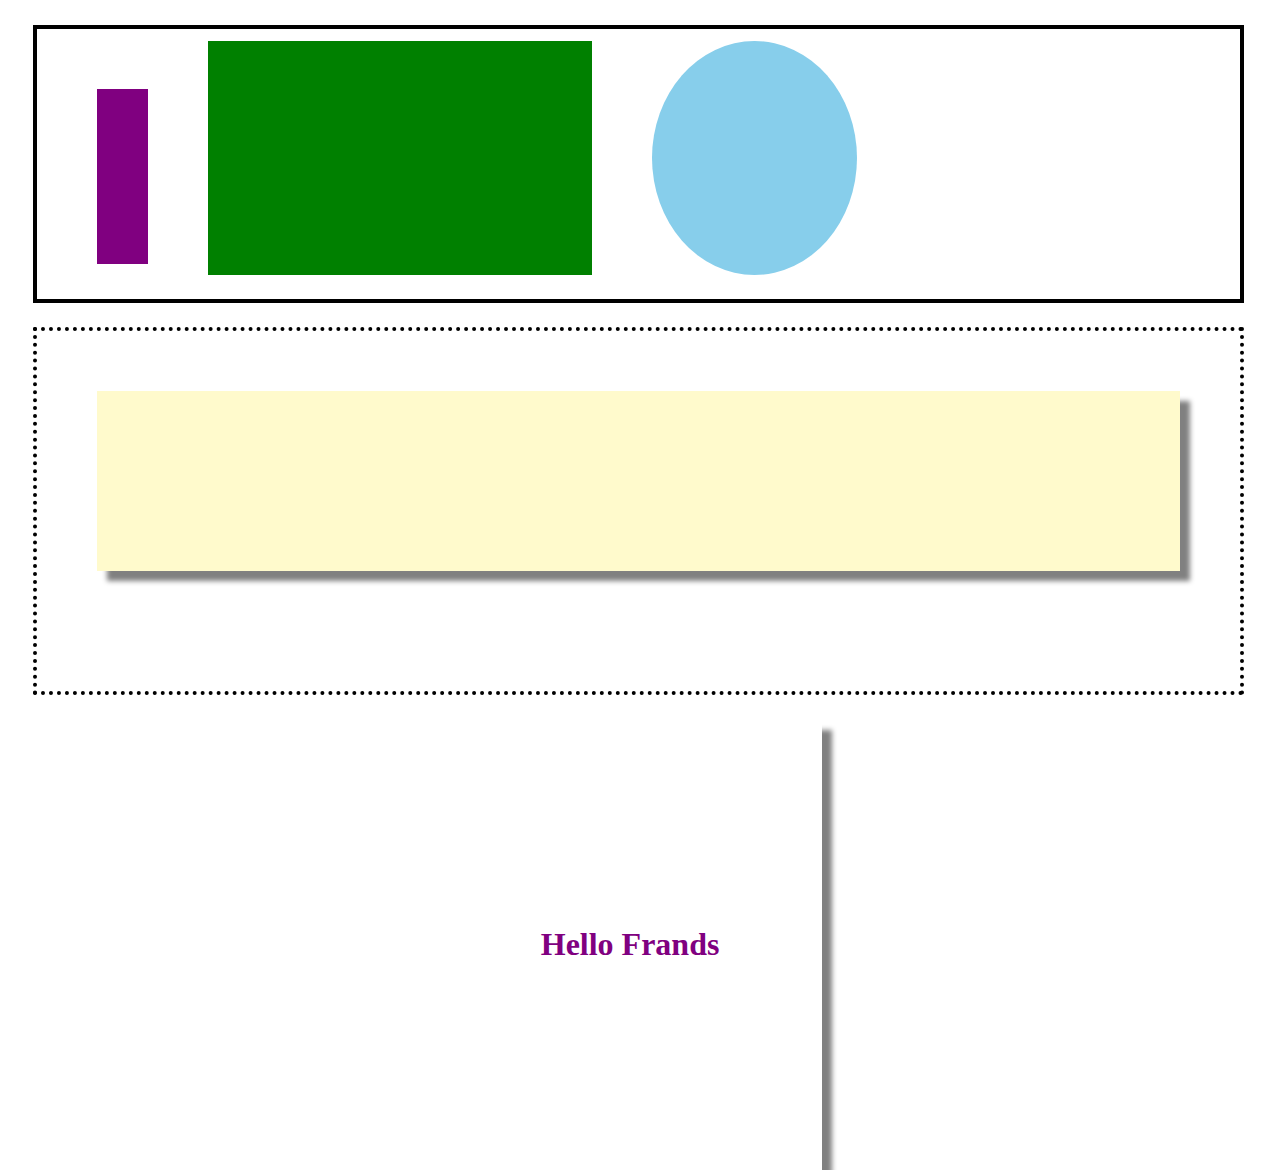
<file: second/index.html>
<!DOCTYPE html>
<html>
    <head>
        <title> Hakuna Matata </title>
        <link rel="stylesheet" href="index.css" />
    </head>
    <body>
        <div class="Top_Container">
            <div class="Skinny_Rectangle"></div>
            <div class="Fat_Rectangle"></div>
            <div class="Blue_Circle"></div>
        </div>
        <div class="Middle_Container">
            <div class="Center_Container"></div>
        </div>
        <div class="Bottom_Container">
            <h1> Hello Frands </h1>
        </div>
    </body>
</html>
</file>
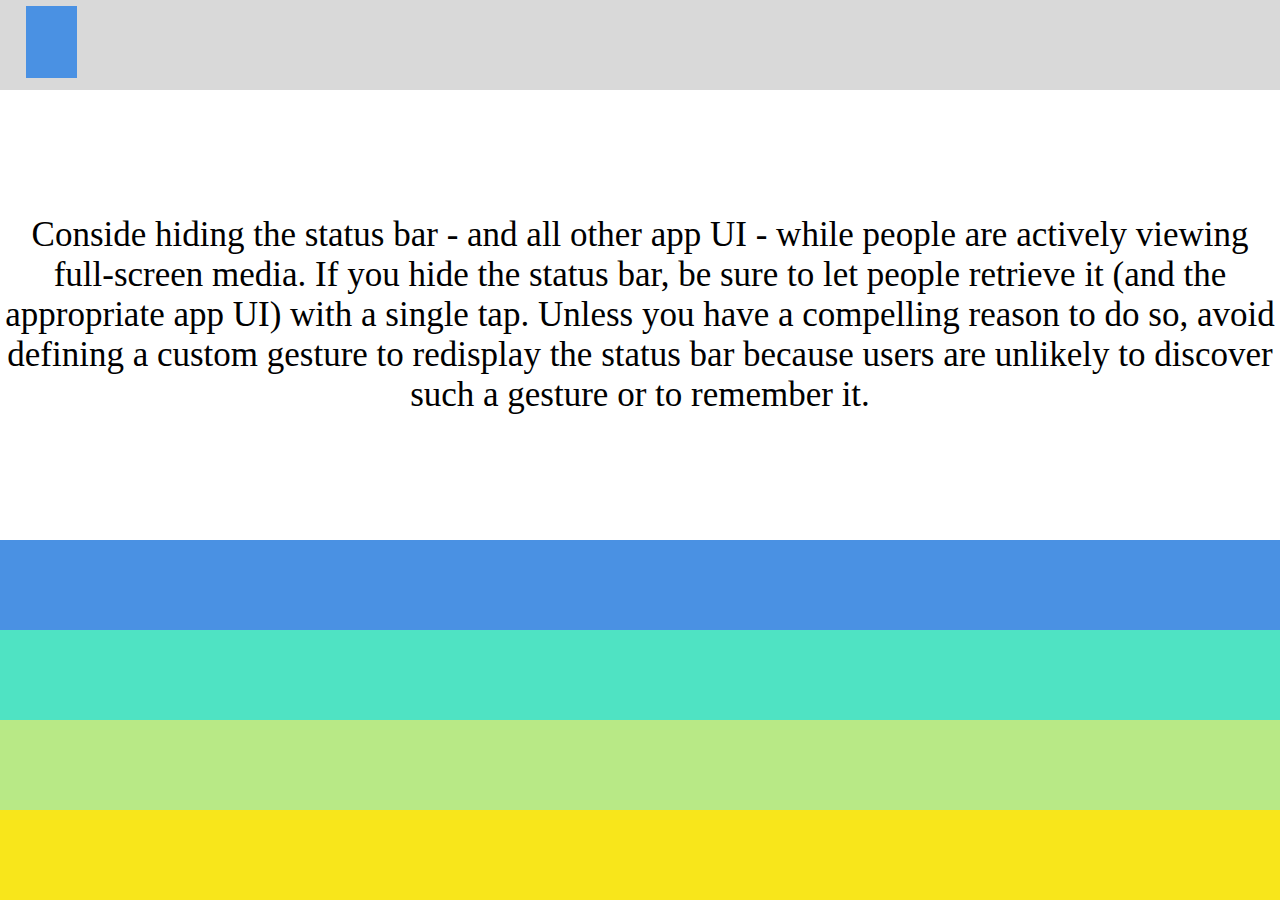
<file: third/index.html>
<!DOCTYPE html>
<html>
    <head>
        <title> Hakuna Matata </title>
        <link rel="stylesheet" href="index.css" />
    </head>
    <body>
        <div class="First_Row">
            <div class="Small_Box"></div>
        </div>
        <div class="Second_Row">
            <p> Conside hiding the status bar - and all other app UI - while people are actively viewing full-screen media. If you hide the status bar, be sure to let people retrieve it (and the appropriate app UI) with a single tap. Unless you have a compelling reason to do so, avoid defining a custom gesture to redisplay the status bar because users are unlikely to discover such a gesture or to remember it.</p>
        </div>
        <div class="Third_Row"></div>
        <div class="Fourth_Row"></div>
        <div class="Fifth_Row"></div>
        <div class="Sixth_Row"></div>
    </body>
</html>
</file>
<file: second/index.css>
body {
    background-color: white;
    /* border: solid 2px black; */
    height: 120vh;
    width: 96vw;
}

.Top_Container {
    border: solid 4px black;
    display: flex;
    height: 30vh;
    width: 94vw;
    margin: 2% 2% 2% 2%;
}

.Skinny_Rectangle {
    background-color: purple;
    /* border: solid 1px black; */
    display: flex;
    height: 19.5vh;
    width: 4vw;
    margin-top: 5%;
    margin-left: 5%;

}

.Fat_Rectangle {
    background-color: green;
    /* border: solid 1px black; */
    display: flex;
    height: 26vh;
    width: 30vw;
    margin-top: 1%;
    margin-left: 5%;
}

.Blue_Circle {
    height: 26vh;
    width: 16vw;
    background-color:skyblue;
    border-radius: 50%;
    display: flex;
    margin-top: 1%;
    margin-left: 5%;
}

.Middle_Container {
    border: dotted 4px black;
    display: flex;
    height: 40vh;
    width: 94vw;
    margin: 2% 2% 2% 2%;
}

.Center_Container {
    background-color: hsl(54, 100%, 90%);
    box-shadow: 10px 10px 5px grey;
    display: flex;
    height: 20vh;
    width: 96.5vw;
    margin: 5% 5% 5% 5%;
}

.Bottom_Container {
    /* border: solid 1px black; */
    box-shadow: 10px 10px 5px grey;
    display: flex;
    justify-content: center;
	align-items: center;
	align-content: center;
    height: 50vh;
    width: 30vw;
    margin-left: 35%;
    margin-bottom: 2%;
}

h1 {
    color: purple;
}
</file>
<file: third/index.css>
body {
    background-color: white;
    /* border: solid 1px black; */
    display: flex;
    flex-direction: column;
    height: 100vh;
    width: 100vw;
    margin: 0;
}

.First_Row {
    background-color: hsl(0, 0%, 85%);
    /* border: solid 1px black; */
    display: flex;
    height: 10vh;
    width: 100vw;
}

.Small_Box {
    background-color: hsl(212, 73%, 59%);
    /* border: solid 1px black; */
    display: flex;
    height: 8vh;
    width: 4vw;
    margin-top: 0.5%;
    margin-left: 2%;

}

.Second_Row {
    /* border: solid 1px black; */
    display: flex;
    height: 50vh;
    width: 100vw;
    justify-content: center;
	align-items: center;
    align-content: center;
    text-align: center;
    word-wrap: break-word;
}

p {
    font-size: 35px;
}


.Third_Row {
    background-color: hsl(212, 73%, 59%);
    /* border: solid 1px black; */
    display: flex;
    height: 10vh;
    width: 100vw;
}

.Fourth_Row {
    background-color: hsl(167, 73%, 60%);
    /* border: solid 1px black; */
    display: flex;
    height: 10vh;
    width: 100vw;
}

.Fifth_Row {
    background-color: hsl(90, 69%, 72%);
    /* border: solid 1px black; */
    display: flex;
    height: 10vh;
    width: 100vw;
}

.Sixth_Row {
    background-color: hsl(55, 94%, 54%);
    /* border: solid 1px black; */
    display: flex;
    height: 10vh;
    width: 100vw;
}
</file>
